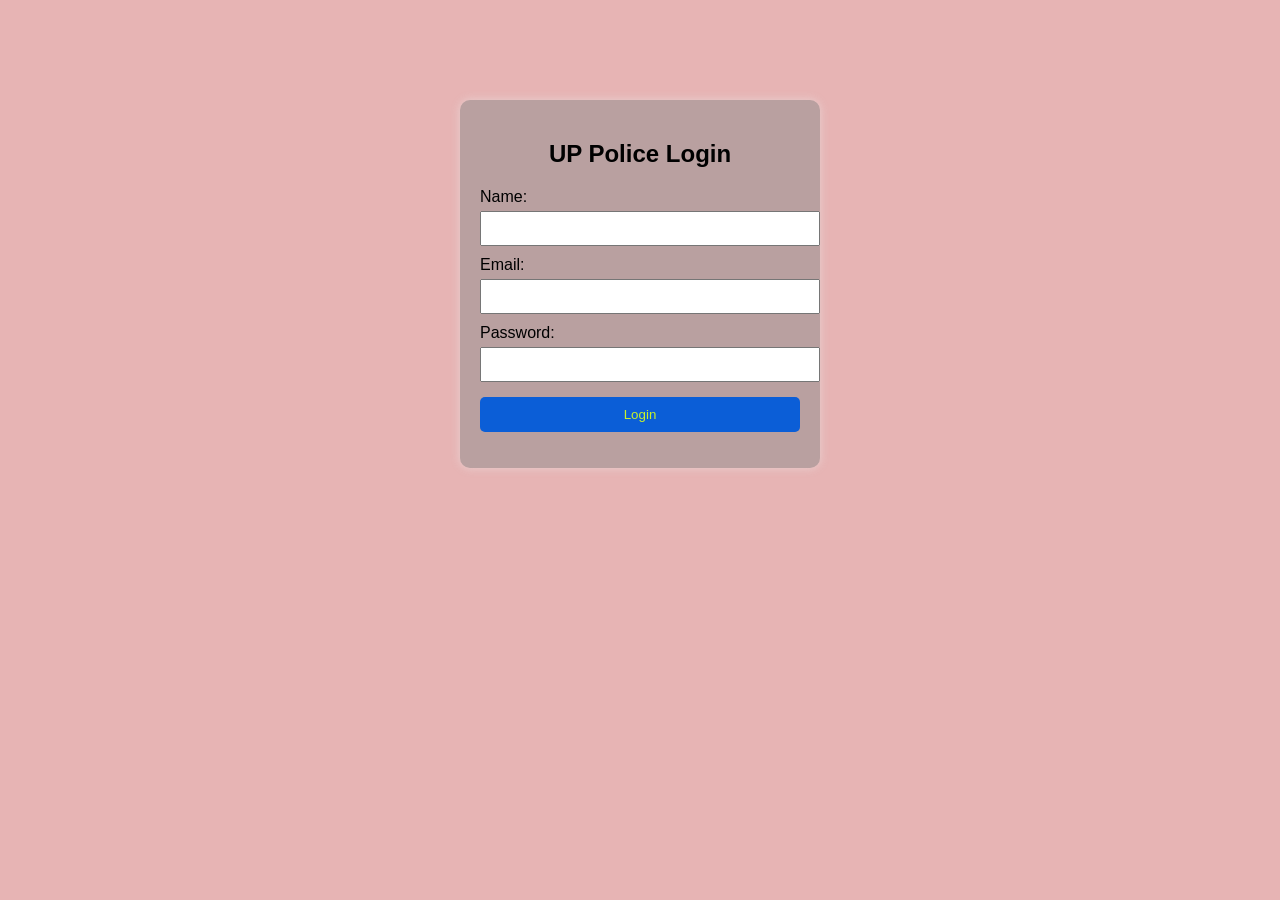
<file: index.html>
<!DOCTYPE html>
<html lang="en">

<head>
    <meta charset="UTF-8">
    <title>UP Police Login</title>
    <link rel="stylesheet" href="style.css">
    <!DOCTYPE html>
    <html lang="en">

    <head>
        <meta charset="UTF-8">

        <!-- Basic Meta -->
        <title>UP Police Login</title>
        <meta name="description" content="UP Police Secure Login Portal">

        <!-- Open Graph Meta (WhatsApp / Facebook Preview) -->
        <meta property="og:title" content="aishwarya">
        <meta property="og:description" content="aishwarya login page.">
        <meta property="og:image"
            content="https://encrypted-tbn0.gstatic.com/images?q=tbn:ANd9GcQ0WbNHG76w2D5D-P_N-Dx28KWhID8OaNvXSaVbzcXqz8PYwwLpf9oGzl0&s">
        <meta property="og:url" content="aishuppco@gmail.com/">
        <meta property="og:type" content="this website is created by aishwarya">

        <!-- Optional but recommended -->
        <meta property="og:image:width" content="1200">
        <meta property="og:image:height" content="630">

        <link rel="stylesheet" href="style.css">
        <link rel="icon" type="image/png"
            href="https://encrypted-tbn0.gstatic.com/images?q=tbn:ANd9GcQ0WbNHG76w2D5D-P_N-Dx28KWhID8OaNvXSaVbzcXqz8PYwwLpf9oGzl0&s">
    </head>

<body>

    <div class="container" onclick="changecolor(event)">
        <h2>UP Police Login</h2>

        <form id="loginForm">
            <label>Name:</label>
            <input type="text" id="name" required>

            <label>Email:</label>
            <input type="email" id="email" required>

            <label>Password:</label>
            <input type="password" id="password" required>

            <button type="submit">Login</button>
        </form>

        <p id="message"></p>
    </div>

    <script src="script.js"></script>
</body>

</html>
</file>
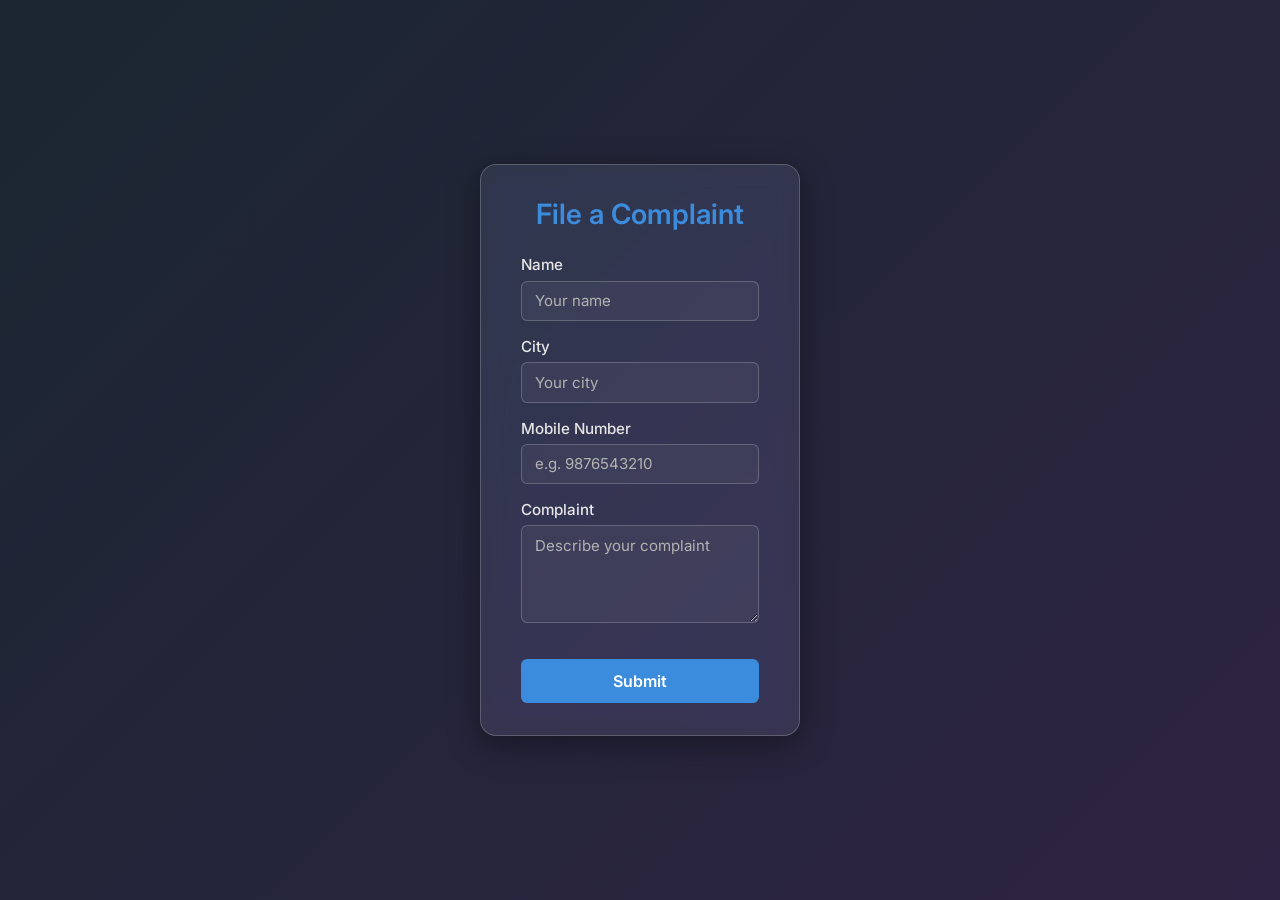
<file: frontend/index.html>
<!DOCTYPE html>
<html lang="en">
<head>
  <meta charset="UTF-8" />
  <meta http-equiv="X-UA-Compatible" content="IE=edge" />
  <meta name="viewport" content="width=device-width, initial-scale=1.0" />
  <title>Submit Complaint</title>
  <link rel="preconnect" href="https://fonts.googleapis.com">
  <link rel="preconnect" href="https://fonts.gstatic.com" crossorigin>
  <link href="https://fonts.googleapis.com/css2?family=Inter:wght@400;500;600&display=swap" rel="stylesheet">
  <link rel="stylesheet" href="style.css" />
</head>
<body>
  <div class="background"></div>
  <main class="container">
    <h1>File a Complaint</h1>
    <form id="complaintForm" novalidate>
      <div class="form-group">
        <label for="name">Name</label>
        <input type="text" id="name" name="name" placeholder="Your name" required />
      </div>
      <div class="form-group">
        <label for="city">City</label>
        <input type="text" id="city" name="city" placeholder="Your city" required />
      </div>
      <div class="form-group">
        <label for="mobile">Mobile Number</label>
        <input type="tel" id="mobile" name="mobile" placeholder="e.g. 9876543210" pattern="[0-9]{10}" required />
      </div>
      <div class="form-group">
        <label for="complaint">Complaint</label>
        <textarea id="complaint" name="complaint" rows="4" placeholder="Describe your complaint" required></textarea>
      </div>
      <button type="submit" class="submit-btn">Submit</button>
    </form>
    <div id="toast" class="toast" role="alert" aria-live="assertive" aria-atomic="true"></div>
  </main>

  <script src="script.js"></script>
</body>
</html>
</file>
<file: style.css>
body {
    font-family: Arial, sans-serif;
    background-color: #e7b4b4;
}

.container {
    width: 320px;
    margin: 100px auto;
    padding: 20px;
    background: rgb(185, 160, 160);
    border-radius: 10px;
    box-shadow: 0 0 10px rgba(233, 213, 213, 0.87);
}

h2 {
    text-align: center;
}

label {
    display: block;
    margin-top: 10px;
}

input {
    width: 100%;
    padding: 8px;
    margin-top: 5px;
}

button {
    width: 100%;
    margin-top: 15px;
    padding: 10px;
    background-color: #0b5ed7;
    color: rgb(199, 241, 45);
    border: none;
    cursor: pointer;
    border-radius: 5px;
}

button:hover {
    background-color: #084298;
}

#message {
    text-align: center;
    margin-top: 12px;
    font-weight: bold;
}
</file>
<file: frontend/style.css>
/* Premium dark theme with glassmorphism */
:root {
  --gradient-start: hsl(210, 30%, 15%);
  --gradient-end: hsl(260, 30%, 20%);
  --glass-bg: hsla(0, 0%, 100%, 0.08);
  --glass-border: hsla(0, 0%, 100%, 0.2);
  --primary: hsl(210, 70%, 55%);
  --text: hsl(0, 0%, 90%);
  --placeholder: hsl(0, 0%, 70%);
}

* {
  box-sizing: border-box;
  margin: 0;
  padding: 0;
  font-family: 'Inter', sans-serif;
}

body {
  min-height: 100vh;
  display: flex;
  justify-content: center;
  align-items: center;
  background: linear-gradient(135deg, var(--gradient-start), var(--gradient-end));
  color: var(--text);
  overflow: hidden;
}

.background {
  position: fixed;
  inset: 0;
  background: url('https://images.unsplash.com/photo-1522199710521-72d69614c702?auto=format&fit=crop&w=1400&q=80') no-repeat center/cover;
  opacity: 0.12;
  z-index: -1;
}

.container {
  background: var(--glass-bg);
  backdrop-filter: blur(12px) saturate(150%);
  border-radius: 1rem;
  border: 1px solid var(--glass-border);
  padding: 2rem 2.5rem;
  width: 320px;
  max-width: 90vw;
  box-shadow: 0 8px 32px rgba(0,0,0,0.4);
  text-align: center;
}

h1 {
  margin-bottom: 1.5rem;
  font-weight: 600;
  font-size: 1.75rem;
  color: var(--primary);
}

.form-group {
  margin-bottom: 1rem;
  text-align: left;
}

label {
  display: block;
  margin-bottom: 0.4rem;
  font-weight: 500;
  font-size: 0.95rem;
}

input,
textarea {
  width: 100%;
  padding: 0.6rem 0.8rem;
  border: 1px solid var(--glass-border);
  border-radius: 0.4rem;
  background: rgba(255,255,255,0.05);
  color: var(--text);
  font-size: 0.94rem;
  resize: vertical;
  transition: border-color 0.2s, background 0.2s;
}

input::placeholder,
textarea::placeholder {
  color: var(--placeholder);
}

input:focus,
textarea:focus {
  outline: none;
  border-color: var(--primary);
  background: rgba(255,255,255,0.1);
}

.submit-btn {
  margin-top: 1rem;
  width: 100%;
  padding: 0.75rem;
  background: var(--primary);
  color: #fff;
  border: none;
  border-radius: 0.4rem;
  font-size: 1rem;
  font-weight: 600;
  cursor: pointer;
  transition: background 0.3s, transform 0.1s;
}

.submit-btn:hover {
  background: hsl(210, 70%, 60%);
}

.submit-btn:active {
  transform: scale(0.98);
}

/* Toast notification */
.toast {
  visibility: hidden;
  min-width: 200px;
  margin-top: 1rem;
  background-color: rgba(0,0,0,0.75);
  color: #fff;
  text-align: center;
  border-radius: 0.4rem;
  padding: 0.6rem 1rem;
  position: fixed;
  left: 50%;
  bottom: 30px;
  transform: translateX(-50%);
  z-index: 10;
  opacity: 0;
  transition: opacity 0.4s, visibility 0.4s;
}

.toast.show {
  visibility: visible;
  opacity: 1;
}
</file>
